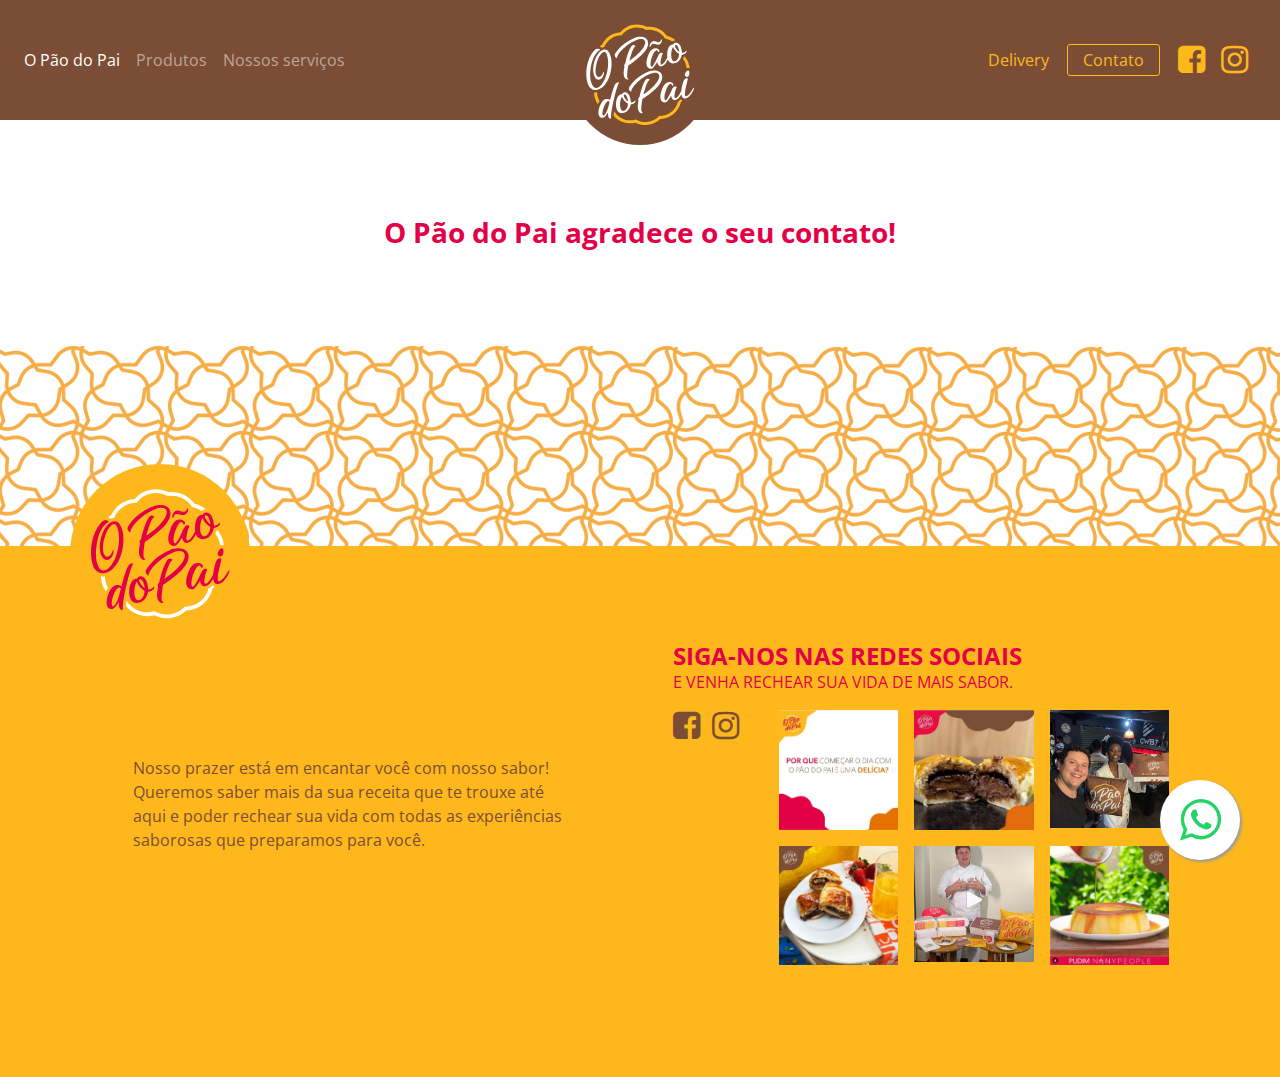
<file: feedback.html>
<!DOCTYPE html>
<html lang="pt-br">

<head>
  <!-- Required meta tags -->
  <meta charset="utf-8" />
  <meta name="viewport" content="width=device-width, initial-scale=1, shrink-to-fit=no" />

  <!-- Bootstrap CSS -->
  <link rel="stylesheet" href="https://maxcdn.bootstrapcdn.com/bootstrap/4.0.0/css/bootstrap.min.css"
    integrity="sha384-Gn5384xqQ1aoWXA+058RXPxPg6fy4IWvTNh0E263XmFcJlSAwiGgFAW/dAiS6JXm" crossorigin="anonymous" />

  <link rel="stylesheet" href="./assets/font-awesome-4.7.0/css/font-awesome.min.css" />

  <link rel="stylesheet" href="style.css" />
  <link rel="icon" type="image/png" href="./assets/imgs/favicon.png" />
  <title>O pão do pai</title>
</head>

<body>
  <a target="_blank" href="https://api.whatsapp.com/send/?phone=5511966505892&text&app_absent=0">
    <div class="wpp-btn d-flex justify-content-center align-items-center">
      <i class="fa fa-whatsapp fa-3x" aria-hidden="true"></i>
    </div>
  </a>

  <div>
    <nav class="navbar navbar-dark navbar-expand-lg">
      <button class="navbar-toggler" type="button" style=" border: 0;" data-toggle="collapse"
        data-target="#navbarSupportedContent" aria-controls="navbarSupportedContent" aria-expanded="false"
        aria-label="Toggle navigation">
        <span class="navbar-toggler-icon"></span>
      </button>
      <div class="collapse navbar-collapse navinha" id="navbarSupportedContent">
        <ul class="navbar-nav mr-auto">
          <li class="nav-item active">
            <a class="nav-link" href="./sobre.html">O Pão do Pai<span class="sr-only">(current)</span></a>
          </li>
          <li class="nav-item">
            <a class="nav-link" href="#produtos">Produtos</a>
          </li>
          <li class="nav-item">
            <a class="nav-link" href="#servicos">Nossos serviços</a>
          </li>
        </ul>
        <div class="my-2 my-lg-0">
          <ul class="navbar-nav mr-auto left-links">
            <li class="nav-item">
              <a class="nav-link  left-links" style="color: #ffb81c;" href="#delivery">Delivery</a>
            </li>
            <li class="nav-item mr-2">
              <a class="nav-link  left-links contato-btn" style="color: #ffb81c;" href="#contato">Contato</a>
            </li>
            <li class="nav-item d-flex justify-content-start align-items-center">
              <div class="pr-2">
                <a href="https://www.facebook.com/opaodopai/" style="color: #ffb81c;" target="_blank">
                  <i class="fa fa-facebook-square fa-2x mr-2" aria-hidden="true"></i>
                </a>
              </div>
            </li>
            <li class="nav-item d-flex justify-content-start align-items-center">
              <div class="pr-2">
                <a href="https://www.instagram.com/opaodopaioficial/" style="color: #ffb81c;" target="_blank">
                  <i class="fa fa-instagram fa-2x mr-2" aria-hidden="true"></i>
                </a>
              </div>
            </li>
          </ul>
        </div>
      </div>
    </nav>

  <div class="logo-img">
    <a class="navbar-brand nav-img" href="./index.html">
      <img src="assets/imgs/logo.svg" class="" width="180px" height="180px" alt="" />
    </a>
  </div>
  </div>

  <section>
    <div class="container py-5">
      <h3 class="py-5" style="text-align: center; color: #E40046;">O Pão do Pai agradece o seu contato!</h3>
    </div>
  </section>


  <section class="container-fluid footer-bg"></section>

  <footer class="container-fluid d-flex flex-direction-col py-5">
    <div class="container">
      <div class="footer-logo">
        <img src="./assets/imgs/logo-footer.svg" alt="">
      </div>
      <div class="row d-flex align-items-center">
        <div class="col-md-6">
          <p class="p-5">
            Nosso prazer está em encantar você com nosso sabor!<br />Queremos
            saber mais da sua receita que te trouxe até aqui e poder rechear
            sua vida com todas as experiências saborosas que preparamos para
            você.
          </p>
        </div>

        <div class="col-md-6 social p-5">
          <div class="row">
            <h4>SIGA-NOS NAS REDES SOCIAIS</h4>
            <p class="">E VENHA RECHEAR SUA VIDA DE MAIS SABOR.</p>
          </div>
          <div class="row d-flex justify-content-between">
            <div class="pr-4">
              <a href="#">
                <i class="fa fa-facebook-square fa-2x mr-2" aria-hidden="true"></i>
              </a>
              <a href="#">
                <i class="fa fa-instagram fa-2x mr-2" aria-hidden="true"></i>
              </a>
            </div>
            <div class="col">
              <div class="row d-flex">
                <a href="https://www.instagram.com/p/CTPpzCDMcaW/" class="pb-3 pr-2 pl-2 col-4" target="_blank">
                  <img src="./assets/imgs/instagram/post1.png" class="img-fluid" />
                </a>
                <a href="https://www.instagram.com/p/CThzCAssZyM/ " class="pb-3 pr-2 pl-2 col-4" target="_blank">
                  <img src="./assets/imgs/instagram/post2.png" class="img-fluid" />
                </a>
                <a href="https://www.instagram.com/p/CTLJhMFMotf/ " class="pb-3 pr-2 pl-2 col-4" target="_blank">
                  <img src="./assets/imgs/instagram/post3.png" class="img-fluid" alt="..." />
                </a>
              </div>
              <div class="row d-flex">
                <a href="https://www.instagram.com/p/CSkNd3qg519/ " class="pb-3 pr-2 pl-2 col-4" target="_blank">
                  <img src="./assets/imgs/instagram/post4.png" class="img-fluid" />
                </a>
                <a href="https://www.instagram.com/p/CQ7FKS9hapd/" class="pb-3 pr-2 pl-2 col-4" target="_blank">
                  <img src="./assets/imgs/instagram/post5.png" class="img-fluid" />
                </a>
                <a href="https://www.instagram.com/p/CPl2pvqB5WI/ " class="pb-3 pr-2 pl-2 col-4" target="_blank">
                  <img src="./assets/imgs/instagram/post6.png" class="img-fluid" alt="..." />
                </a>
              </div>
            </div>
          </div>
        </div>
      </div>
    </div>
  </footer>

  <script src="./script.js"></script>
  <script src="https://code.jquery.com/jquery-3.2.1.slim.min.js"
    integrity="sha384-KJ3o2DKtIkvYIK3UENzmM7KCkRr/rE9/Qpg6aAZGJwFDMVNA/GpGFF93hXpG5KkN"
    crossorigin="anonymous"></script>
  <script src="https://cdnjs.cloudflare.com/ajax/libs/popper.js/1.12.9/umd/popper.min.js"
    integrity="sha384-ApNbgh9B+Y1QKtv3Rn7W3mgPxhU9K/ScQsAP7hUibX39j7fakFPskvXusvfa0b4Q"
    crossorigin="anonymous"></script>
  <script src="https://maxcdn.bootstrapcdn.com/bootstrap/4.0.0/js/bootstrap.min.js"
    integrity="sha384-JZR6Spejh4U02d8jOt6vLEHfe/JQGiRRSQQxSfFWpi1MquVdAyjUar5+76PVCmYl"
    crossorigin="anonymous"></script>
</body>

</html>
</file>
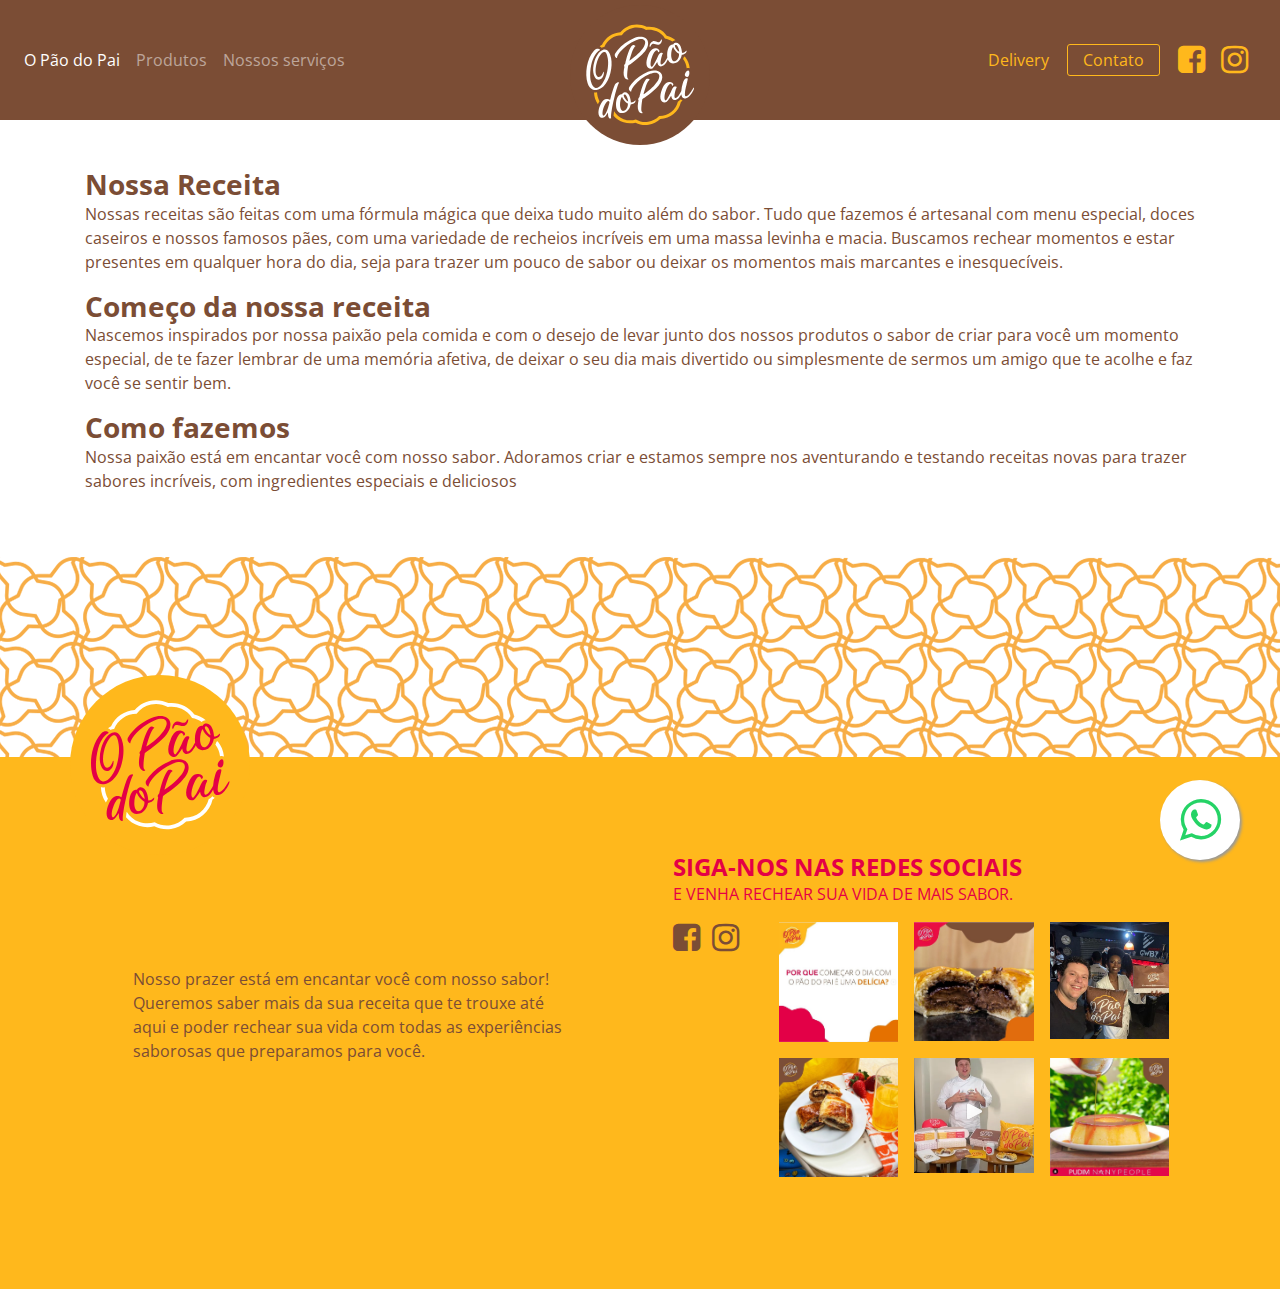
<file: sobre.html>
<!DOCTYPE html>
<html lang="pt-br">

<head>
  <!-- Required meta tags -->
  <meta charset="utf-8" />
  <meta name="viewport" content="width=device-width, initial-scale=1, shrink-to-fit=no" />

  <!-- Bootstrap CSS -->
  <link rel="stylesheet" href="https://maxcdn.bootstrapcdn.com/bootstrap/4.0.0/css/bootstrap.min.css"
    integrity="sha384-Gn5384xqQ1aoWXA+058RXPxPg6fy4IWvTNh0E263XmFcJlSAwiGgFAW/dAiS6JXm" crossorigin="anonymous" />

  <link rel="stylesheet" href="./assets/font-awesome-4.7.0/css/font-awesome.min.css" />

  <link rel="stylesheet" href="style.css" />
  <link rel="icon" type="image/png" href="./assets/imgs/favicon.png" />
  <title>O pão do pai</title>
</head>

<body>
  <a target="_blank" href="https://api.whatsapp.com/send/?phone=5511966505892&text&app_absent=0">
    <div class="wpp-btn d-flex justify-content-center align-items-center">
      <i class="fa fa-whatsapp fa-3x" aria-hidden="true"></i>
    </div>
  </a>

  <div>
    <nav class="navbar navbar-dark navbar-expand-lg">
      <button class="navbar-toggler" type="button" style=" border: 0;" data-toggle="collapse"
        data-target="#navbarSupportedContent" aria-controls="navbarSupportedContent" aria-expanded="false"
        aria-label="Toggle navigation">
        <span class="navbar-toggler-icon"></span>
      </button>
      <div class="collapse navbar-collapse navinha" id="navbarSupportedContent">
        <ul class="navbar-nav mr-auto">
          <li class="nav-item active">
            <a class="nav-link" href="./sobre.html">O Pão do Pai<span class="sr-only">(current)</span></a>
          </li>
          <li class="nav-item">
            <a class="nav-link" href="#produtos">Produtos</a>
          </li>
          <li class="nav-item">
            <a class="nav-link" href="#servicos">Nossos serviços</a>
          </li>
        </ul>
        <div class="my-2 my-lg-0">
          <ul class="navbar-nav mr-auto left-links">
            <li class="nav-item">
              <a class="nav-link  left-links" style="color: #ffb81c;" href="#delivery">Delivery</a>
            </li>
            <li class="nav-item mr-2">
              <a class="nav-link  left-links contato-btn" style="color: #ffb81c;" href="#contato">Contato</a>
            </li>
            <li class="nav-item d-flex justify-content-start align-items-center">
              <div class="pr-2">
                <a href="https://www.facebook.com/opaodopai/" style="color: #ffb81c;" target="_blank">
                  <i class="fa fa-facebook-square fa-2x mr-2" aria-hidden="true"></i>
                </a>
              </div>
            </li>
            <li class="nav-item d-flex justify-content-start align-items-center">
              <div class="pr-2">
                <a href="https://www.instagram.com/opaodopaioficial/" style="color: #ffb81c;" target="_blank">
                  <i class="fa fa-instagram fa-2x mr-2" aria-hidden="true"></i>
                </a>
              </div>
            </li>
          </ul>
        </div>
      </div>
    </nav>

  <div class="logo-img">
    <a class="navbar-brand nav-img" href="./index.html">
      <img src="assets/imgs/logo.svg" class="" width="180px" height="180px" alt="" />
    </a>
  </div>
  </div>

  <section>
    <div class="container py-5">
      <h3>Nossa Receita</h3>
      <p>
        Nossas receitas são feitas com uma fórmula mágica que deixa tudo muito além do sabor. Tudo que fazemos é
        artesanal com menu especial, doces caseiros e nossos famosos pães, com uma variedade de recheios incríveis em
        uma massa levinha e macia. Buscamos rechear momentos e estar presentes em qualquer hora do dia, seja para trazer
        um pouco de sabor ou deixar os momentos mais marcantes e inesquecíveis.
      </p>
      <h3> Começo da nossa receita
      </h3>
      <p>Nascemos inspirados por nossa paixão pela comida e com o desejo de levar junto dos nossos produtos o sabor de
        criar para você um momento especial, de te fazer lembrar de uma memória afetiva, de deixar o seu dia mais
        divertido ou simplesmente de sermos um amigo que te acolhe e faz você se sentir bem.

      </p>
      <h3>Como fazemos
      </h3>
      <p>Nossa paixão está em encantar você com nosso sabor. Adoramos criar e estamos sempre nos aventurando e testando
        receitas novas para trazer sabores incríveis, com
        ingredientes especiais e deliciosos</p>

    </div>
  </section>


  <section class="container-fluid footer-bg"></section>

  <footer class="container-fluid d-flex flex-direction-col py-5">
    <div class="container">
      <div class="footer-logo">
        <img src="./assets/imgs/logo-footer.svg" alt="">
      </div>
      <div class="row d-flex align-items-center">
        <div class="col-md-6">
          <p class="p-5">
            Nosso prazer está em encantar você com nosso sabor!<br />Queremos
            saber mais da sua receita que te trouxe até aqui e poder rechear
            sua vida com todas as experiências saborosas que preparamos para
            você.
          </p>
        </div>

        <div class="col-md-6 social p-5">
          <div class="row">
            <h4>SIGA-NOS NAS REDES SOCIAIS</h4>
            <p class="">E VENHA RECHEAR SUA VIDA DE MAIS SABOR.</p>
          </div>
          <div class="row d-flex justify-content-between">
            <div class="pr-4">
              <a href="#">
                <i class="fa fa-facebook-square fa-2x mr-2" aria-hidden="true"></i>
              </a>
              <a href="#">
                <i class="fa fa-instagram fa-2x mr-2" aria-hidden="true"></i>
              </a>
            </div>
            <div class="col">
              <div class="row d-flex">
                <a href="https://www.instagram.com/p/CTPpzCDMcaW/" class="pb-3 pr-2 pl-2 col-4" target="_blank">
                  <img src="./assets/imgs/instagram/post1.png" class="img-fluid" />
                </a>
                <a href="https://www.instagram.com/p/CThzCAssZyM/ " class="pb-3 pr-2 pl-2 col-4" target="_blank">
                  <img src="./assets/imgs/instagram/post2.png" class="img-fluid" />
                </a>
                <a href="https://www.instagram.com/p/CTLJhMFMotf/ " class="pb-3 pr-2 pl-2 col-4" target="_blank">
                  <img src="./assets/imgs/instagram/post3.png" class="img-fluid" alt="..." />
                </a>
              </div>
              <div class="row d-flex">
                <a href="https://www.instagram.com/p/CSkNd3qg519/ " class="pb-3 pr-2 pl-2 col-4" target="_blank">
                  <img src="./assets/imgs/instagram/post4.png" class="img-fluid" />
                </a>
                <a href="https://www.instagram.com/p/CQ7FKS9hapd/" class="pb-3 pr-2 pl-2 col-4" target="_blank">
                  <img src="./assets/imgs/instagram/post5.png" class="img-fluid" />
                </a>
                <a href="https://www.instagram.com/p/CPl2pvqB5WI/ " class="pb-3 pr-2 pl-2 col-4" target="_blank">
                  <img src="./assets/imgs/instagram/post6.png" class="img-fluid" alt="..." />
                </a>
              </div>
            </div>
          </div>
        </div>
      </div>
    </div>
  </footer>

  <script src="./script.js"></script>
  <script src="https://code.jquery.com/jquery-3.2.1.slim.min.js"
    integrity="sha384-KJ3o2DKtIkvYIK3UENzmM7KCkRr/rE9/Qpg6aAZGJwFDMVNA/GpGFF93hXpG5KkN"
    crossorigin="anonymous"></script>
  <script src="https://cdnjs.cloudflare.com/ajax/libs/popper.js/1.12.9/umd/popper.min.js"
    integrity="sha384-ApNbgh9B+Y1QKtv3Rn7W3mgPxhU9K/ScQsAP7hUibX39j7fakFPskvXusvfa0b4Q"
    crossorigin="anonymous"></script>
  <script src="https://maxcdn.bootstrapcdn.com/bootstrap/4.0.0/js/bootstrap.min.js"
    integrity="sha384-JZR6Spejh4U02d8jOt6vLEHfe/JQGiRRSQQxSfFWpi1MquVdAyjUar5+76PVCmYl"
    crossorigin="anonymous"></script>
</body>

</html>
</file>
<file: style.css>
@import url("https://fonts.googleapis.com/css2?family=Open+Sans:wght@300;400;600;700;800&display=swap");
html,
body {
  -webkit-box-sizing: border-box;
          box-sizing: border-box;
  padding: 0;
  margin: 0;
  border: 0;
  color: #7b4d35;
  font-family: "Open Sans", sans-serif;
}

html h1,
html h2,
html h3,
html h4,
html h5,
html h6,
body h1,
body h2,
body h3,
body h4,
body h5,
body h6 {
  font-family: "Open Sans", sans-serif;
  font-weight: 700;
  margin: 0;
}

.text-red {
  color: #e40046;
}

.text-amarelo {
  color: #ffb81c;
}

.text-marrom {
  color: #7b4d35;
}

.text-laranja {
  color: #e57200;
}

.hover-marrom:hover {
  color: #7b4d35;
}

.pao-button {
  background-color: #e40046;
  color: white;
  border: 0;
}

.pao-button:hover {
  background-color: #e40046;
  color: white;
  border: 0;
}

.pao-button:focus,
.pao-button:active {
  background-color: #e40046;
  color: white;
  border: 0;
}

.flex {
  display: -webkit-box;
  display: -ms-flexbox;
  display: flex;
}

.jc-center {
  -webkit-box-pack: center;
      -ms-flex-pack: center;
          justify-content: center;
}

.al-center {
  -webkit-box-align: center;
      -ms-flex-align: center;
          align-items: center;
}

.flex-direction-col {
  -webkit-box-orient: vertical;
  -webkit-box-direction: normal;
      -ms-flex-direction: column;
          flex-direction: column;
}

.wpp-btn {
  z-index: 100;
  position: fixed;
  width: 80px;
  height: 80px;
  bottom: 40px;
  right: 40px;
  background-color: #fff;
  color: #25d366;
  border-radius: 50px;
  text-align: center;
  -webkit-box-shadow: 2px 2px 3px #999;
          box-shadow: 2px 2px 3px #999;
}

@media (max-width: 768px) {
  .navinha {
    background-color: #7b4d35 !important;
    z-index: 1000 !important;
    padding: 1rem;
    width: 100% !important;
    margin: 0;
  }
  .nav-link {
    width: 100%;
  }
}

nav {
  background-color: #7b4d35 !important;
  position: relative;
  height: 120px;
}

nav navbar-nav {
  z-index: 400;
}

nav a {
  color: white;
}

nav a:hover {
  color: #ffb81c;
}

nav .left-links {
  display: -webkit-box;
  display: -ms-flexbox;
  display: flex;
  -webkit-box-align: center;
      -ms-flex-align: center;
          align-items: center;
}

nav .left-links .contato-btn {
  border: solid 1px #ffb81c;
  border-radius: 3px;
  padding: 3px 15px !important;
  margin: 10px;
}

nav .left-links a:hover {
  color: white;
}

@media (max-width: 768px) {
  nav .left-links {
    display: -webkit-box;
    display: -ms-flexbox;
    display: flex;
    -webkit-box-align: start;
        -ms-flex-align: start;
            align-items: flex-start;
    padding-bottom: 0.5rem;
  }
  nav .contato-btn {
    margin-left: 0 !important;
  }
}

.logo-img {
  width: 140px;
  height: auto;
  position: absolute;
  top: 0;
  margin: auto;
  left: 0;
  right: 0;
  z-index: 100;
}

.nav-img {
  display: -webkit-box;
  display: -ms-flexbox;
  display: flex;
  -webkit-box-pack: center;
      -ms-flex-pack: center;
          justify-content: center;
  -webkit-box-align: center;
      -ms-flex-align: center;
          align-items: center;
  margin: 0;
}

.nav-img img {
  width: 100%;
  height: auto;
}

/* hero */
.maxwidth {
  max-width: 180px;
}

.viewheight {
  height: 65vh;
  background-color: rgba(255, 255, 255, 0.5);
}

a {
  text-decoration: none;
}

.slideImg {
  /* height: 70vh; */
  overflow: hidden;
  -o-object-fit: cover;
     object-fit: cover;
}

.img {
  /* height: 100%; */
  -o-object-fit: cover;
     object-fit: cover;
}

.carousel-caption {
  width: 35%;
}

.carousel-item .leadTitle {
  color: #7b4d35;
  padding-bottom: 1rem;
}

.carousel-item p {
  color: #7b4d35;
}

@media (max-width: 768px) {
  .carousel-caption {
    width: 65%;
  }
  .leadTitle {
    font-size: 2rem;
  }
  .img {
    /* object-position: left top; */
  }
}

/* hero */
.bgimage {
  width: 100%;
  height: 600px;
  background: url("/assets/imgs/BANNER.jpg");
  background-repeat: no-repeat;
  background-position: center;
}

.bgimage h5 {
  color: white;
  text-shadow: 2px 2px #333;
}

.containerStyle {
  height: 100%;
}

.containerStyle .row {
  height: 100%;
  display: -webkit-box;
  display: -ms-flexbox;
  display: flex;
  -webkit-box-align: center;
      -ms-flex-align: center;
          align-items: center;
}

#produtos {
  color: #7b4d35;
  -webkit-box-shadow: 0 10px 20px rgba(0, 0, 0, 0.19), 0 6px 6px rgba(0, 0, 0, 0.15);
          box-shadow: 0 10px 20px rgba(0, 0, 0, 0.19), 0 6px 6px rgba(0, 0, 0, 0.15);
  border: 0;
  border-radius: 0.3rem;
}

#produtos .card {
  cursor: pointer;
  -webkit-box-shadow: 0 10px 20px rgba(0, 0, 0, 0.19), 0 6px 6px rgba(0, 0, 0, 0.15);
          box-shadow: 0 10px 20px rgba(0, 0, 0, 0.19), 0 6px 6px rgba(0, 0, 0, 0.15);
  border: 0;
  border-radius: 0.3rem;
  overflow: hidden;
}

#produtos #paes-salgados {
  height: 400px;
  overflow: hidden;
  overflow-y: auto;
}

#produtos #paes-salgados::-webkit-scrollbar {
  width: 6px;
}

#produtos #paes-salgados::-webkit-scrollbar-thumb {
  background-color: #e57200;
}

#produtos #paes-doces {
  height: 400px;
  overflow: hidden;
  overflow-y: auto;
}

#produtos #paes-doces::-webkit-scrollbar {
  width: 6px;
}

#produtos #paes-doces::-webkit-scrollbar-thumb {
  background-color: #e57200;
}

#produtos #outros-sabores {
  height: 400px;
  overflow-x: hidden;
  overflow-y: auto;
}

#produtos #outros-sabores::-webkit-scrollbar {
  width: 6px;
}

#produtos #outros-sabores::-webkit-scrollbar-thumb {
  background-color: #e57200;
}

#produtos .card:hover {
  color: #ffb81c;
}

#produtos h4 {
  font-weight: 800;
}

#produtos h5 {
  font-size: 0.9rem;
}

#produtos p {
  font-size: 0.8rem;
  font-weight: 400;
}

.selected {
  color: #c40044;
}

.unselected {
  color: #7b4d35;
}

.depoimento-card {
  -webkit-box-shadow: 0 10px 20px rgba(0, 0, 0, 0.19), 0 6px 6px rgba(0, 0, 0, 0.15);
          box-shadow: 0 10px 20px rgba(0, 0, 0, 0.19), 0 6px 6px rgba(0, 0, 0, 0.15);
  border: 0;
  border-radius: 0.3rem;
}

.depos .depomentos-title {
  color: #e40046;
}

.depos .card {
  border: 0;
}

.depos .card h6 {
  font-size: 0.8rem;
}

.depos .card p {
  font-size: 0.7rem;
  font-weight: 400;
}

.depos .card-shadow:hover {
  -webkit-box-shadow: 0 10px 20px rgba(255, 184, 28, 0.19), 0 6px 6px rgba(255, 184, 28, 0.15);
          box-shadow: 0 10px 20px rgba(255, 184, 28, 0.19), 0 6px 6px rgba(255, 184, 28, 0.15);
  border: 0;
  border-radius: 0.3rem;
}

.depos .avatar-container {
  width: 30px;
  height: 30px;
  border-radius: 50%;
  overflow: hidden;
  margin-right: 0.5rem;
}

.depos .avatar-container .avatar {
  width: 150%;
  height: auto;
  -o-object-position: center;
     object-position: center;
  -o-object-fit: cover;
     object-fit: cover;
}

.servicos {
  margin: 5rem;
  display: -webkit-box;
  display: -ms-flexbox;
  display: flex;
  -webkit-box-orient: vertical;
  -webkit-box-direction: normal;
      -ms-flex-direction: column;
          flex-direction: column;
  -webkit-box-align: center;
      -ms-flex-align: center;
          align-items: center;
  -webkit-box-pack: center;
      -ms-flex-pack: center;
          justify-content: center;
}

.servicos h3 {
  text-align: center;
  padding-bottom: 1rem;
}

.servicos a {
  background-color: #e40046;
  color: white;
}

.servicos .servico-card {
  display: -webkit-box;
  display: -ms-flexbox;
  display: flex;
  -webkit-box-orient: vertical;
  -webkit-box-direction: normal;
      -ms-flex-direction: column;
          flex-direction: column;
  -webkit-box-align: center;
      -ms-flex-align: center;
          align-items: center;
  margin: 20px;
}

.servicos .servico-card img {
  max-width: 140px;
  padding-bottom: 1rem;
}

.servicos .servico-card h3 {
  text-align: center;
  font-weight: 900;
}

.servicos .servico-card p {
  text-align: center;
}

@media (max-width: 768px) {
  .servicos .divider {
    display: none;
  }
}

.section-cta-1 {
  position: relative;
  padding: 0;
}

.section-cta-1 .cta-wrapper {
  display: -webkit-box;
  display: -ms-flexbox;
  display: flex;
  -webkit-box-align: center;
      -ms-flex-align: center;
          align-items: center;
}

.section-cta-1 .cta-1-img {
  position: absolute;
  width: 400px;
  height: auto;
  left: 0;
  vertical-align: middle;
}

.section-cta-1 .cta-1-img img {
  width: 100%;
  height: auto;
}

@media (max-width: 768px) {
  .section-cta-1 .cta-1-img {
    display: none;
  }
}

.section-cta-1 .cta-1 {
  display: -webkit-box;
  display: -ms-flexbox;
  display: flex;
  -webkit-box-pack: center;
      -ms-flex-pack: center;
          justify-content: center;
  -webkit-box-align: center;
      -ms-flex-align: center;
          align-items: center;
  background-color: #e40046;
  color: white;
  text-align: right;
}

.section-cta-1 .cta-1 h2 {
  padding: 5rem 0;
}

.section-cta-1 .cta-1 span {
  font-size: 3rem;
}

.section-form {
  padding: 7rem 0;
}

.section-form .container {
  display: -webkit-box;
  display: -ms-flexbox;
  display: flex;
  -webkit-box-pack: center;
      -ms-flex-pack: center;
          justify-content: center;
  -webkit-box-orient: vertical;
  -webkit-box-direction: normal;
      -ms-flex-direction: column;
          flex-direction: column;
}

.section-form .container h5 {
  text-align: center;
  margin-bottom: 3rem;
}

.section-form .container form label {
  font-size: 0.8rem;
  font-weight: 700;
}

.section-form .container form input,
.section-form .container form textarea {
  background-color: #ffb81c;
  border: 0;
}

.section-form .container form button {
  margin-top: 2rem;
}

.section-cta-2 {
  position: relative;
  padding: 0;
}

.section-cta-2 .cta-wrapper {
  display: -webkit-box;
  display: -ms-flexbox;
  display: flex;
  -webkit-box-align: center;
      -ms-flex-align: center;
          align-items: center;
}

.section-cta-2 .cta-wrapper .content-wrapper {
  padding: 5rem 0;
}

.section-cta-2 .cta-wrapper .content-wrapper h4 {
  font-weight: 300;
}

.section-cta-2 .cta-wrapper .content-wrapper .ifood {
  width: 120px;
  height: auto;
  padding: 1rem 0;
}

.section-cta-2 .cta-wrapper .content-wrapper div {
  padding: 0.5rem 0;
  display: -webkit-box;
  display: -ms-flexbox;
  display: flex;
  -webkit-box-align: center;
      -ms-flex-align: center;
          align-items: center;
}

.section-cta-2 .cta-wrapper .content-wrapper div img {
  width: 40px;
  height: auto;
  margin-right: 0.5rem;
}

.section-cta-2 .cta-wrapper .content-wrapper div p {
  margin: 0;
}

.section-cta-2 .cta-2-img {
  position: absolute;
  width: 400px;
  height: auto;
  right: 0;
  vertical-align: middle;
}

.section-cta-2 .cta-2-img img {
  width: 100%;
  height: auto;
}

@media (max-width: 768px) {
  .section-cta-2 .cta-2-img {
    position: absolute;
    width: 40%;
    height: auto;
    vertical-align: bottom;
  }
}

@media (max-width: 425px) {
  .section-cta-2 .cta-2-img {
    display: none;
  }
}

.section-cta-2 .cta-2 {
  display: -webkit-box;
  display: -ms-flexbox;
  display: flex;
  -webkit-box-pack: center;
      -ms-flex-pack: center;
          justify-content: center;
  -webkit-box-align: center;
      -ms-flex-align: center;
          align-items: center;
  background-color: #7b4d35;
  color: white;
}

.section-cta-2 .cta-2 h4 {
  text-transform: uppercase;
  font-family: "Open Sans", sans-serif;
}

.section-cta-2 .cta-2 span {
  font-weight: 900;
}

.footer-bg {
  height: 200px;
  background-image: url("./assets/imgs/footer-element.png");
}

footer {
  background-color: #ffb81c;
}

footer .container {
  position: relative;
}

footer .container .footer-logo {
  top: -130px;
  left: 0;
  z-index: 100;
  position: absolute;
}

footer .container .footer-logo img {
  width: 60%;
  height: auto;
}

footer .social {
  color: #e40046;
}

footer .social a {
  color: #7b4d35;
}
/*# sourceMappingURL=style.css.map */
</file>
